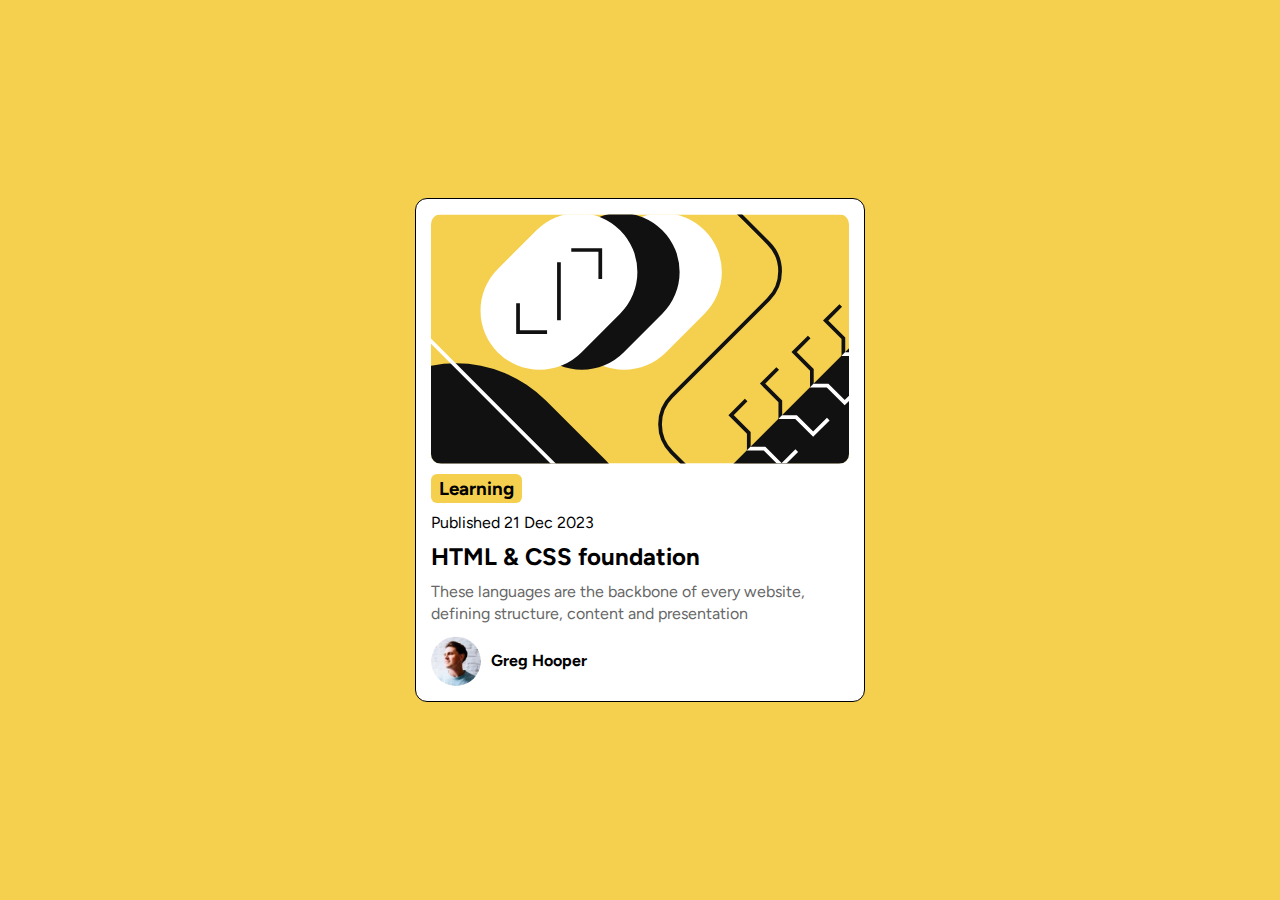
<file: fm_blog_preview_card/index.html>
<!DOCTYPE html>
<html lang="en">
<head>
    <meta charset="UTF-8">
    <meta name="viewport" content="width=device-width, initial-scale=1.0">
    <title>preview card</title>
    <link rel="stylesheet" href="./assets/css/style.css">
</head>
<body>
    <div class="container">
        <div class="card">
                <img src="./assets/img/illustration-article.svg" alt="" id="main-image">
                <div class="text-place">
                    <div class="tags">
                        <h3 class="tag">Learning</h3>
                    </div>
                    <p>Published 21 Dec 2023</p>
                    <h1 class="card__name">HTML & CSS foundation</h1>
                    <p class="card__main-text">These languages are the backbone of every website, defining structure, content and presentation</p>
                </div>
                <span class="author">
                    <img src="./assets/img/image-avatar.webp" alt="">
                    <p class="author-text">Greg Hooper</p>
                </span>
            </div>
        </div>
</body>
</html>
</file>
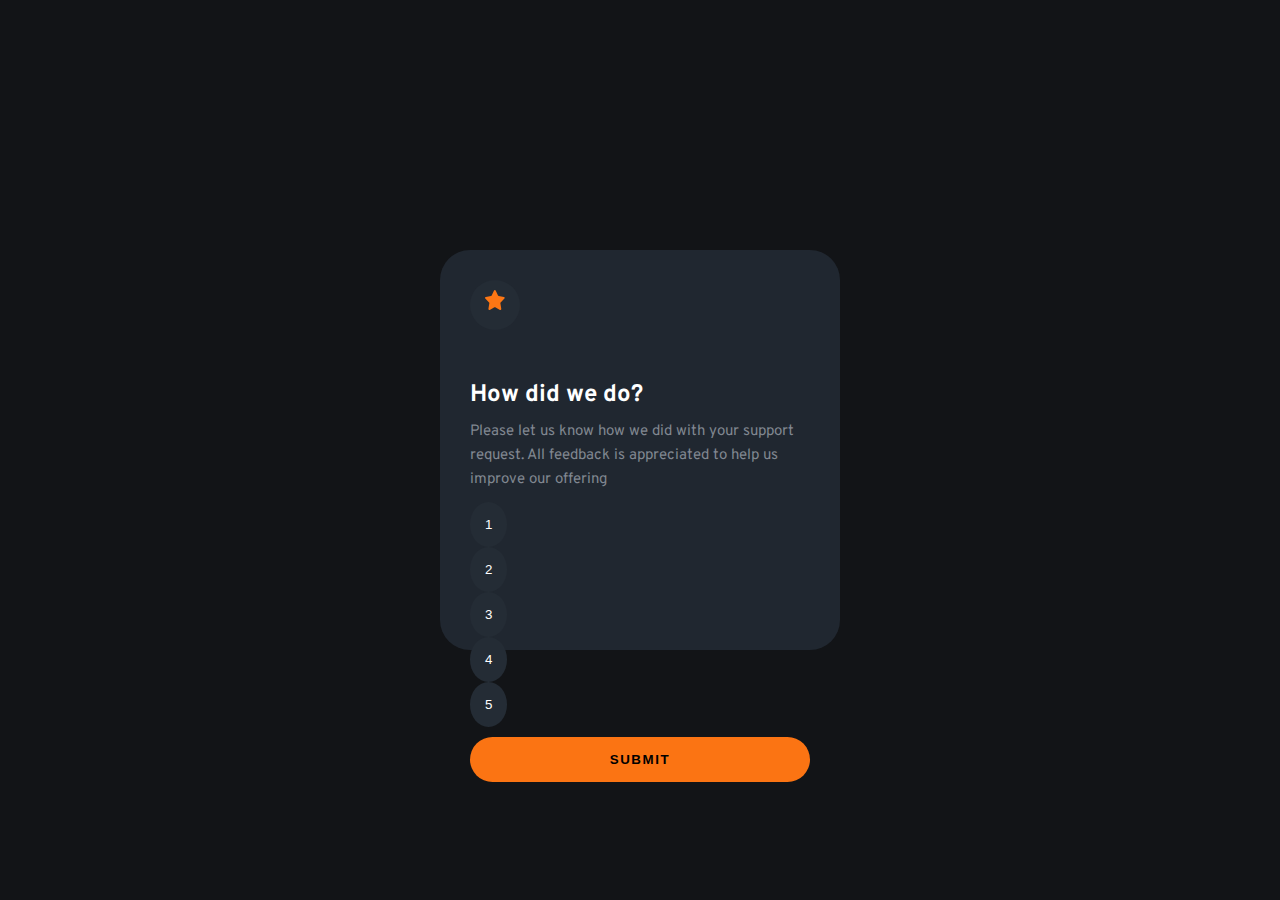
<file: interactive-rating-component/index.html>
<!DOCTYPE html>
<html lang="en">
<head>
    <meta charset="UTF-8">
    <meta name="viewport" content="width=device-width, initial-scale=1.0">
    <title>Document</title>
    <link rel="stylesheet" href="./assets/css/style.css">
</head>
<body>
    <div class="container">
        <div class="card">
            <span class="card__icon">
                <img src="./assets/img/icon-star.svg" alt="">
            </span>
            <h1 class="card-title">
                How did we do?
            </h1>
            <p class="main-text">
                Please let us know how we did with your support request. All feedback is appreciated to help us improve our offering
            </p>
            <form action="">
                <button class="num" type="button">1</button>
                <button class="num" type="button">2</button>
                <button class="num" type="button">3</button>
                <button class="num" type="button">4</button>
                <button class="num" type="button">5</button>
                
                <button class="submit" type="submit">SUBMIT</button>
            </form>
        </div>
    </div>
</body>
</html>
</file>
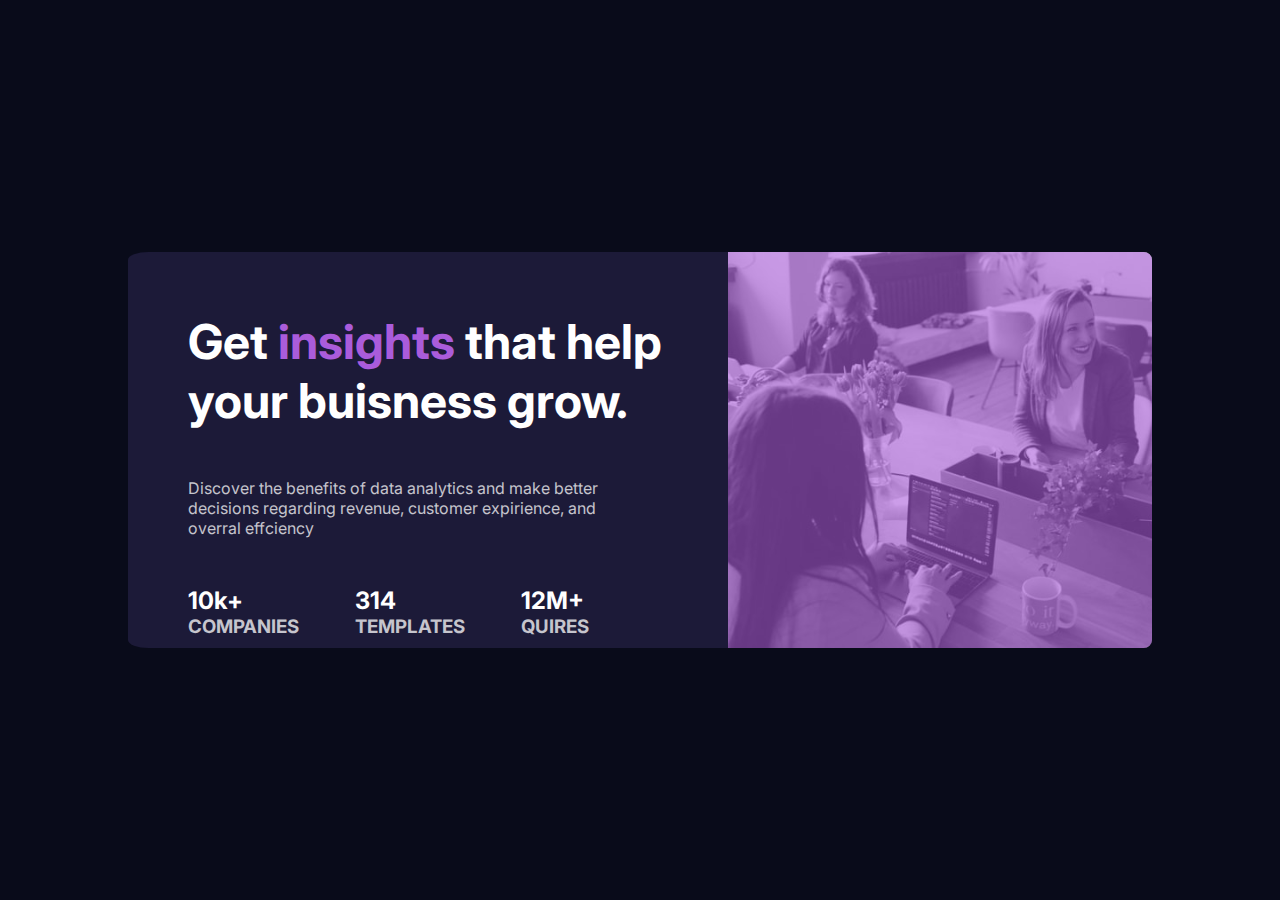
<file: stats-preview-card/index.html>
<!DOCTYPE html>
<html lang="en">
<head>
    <meta charset="UTF-8">
    <meta name="viewport" content="width=device-width, initial-scale=1.0">
    <title>stats-preview-card</title>
    <link rel="stylesheet" href="./assets/css/style.css">
</head>
<body>
    <div class="container">
        <div class="card">
            <div class="card__text">
                <h1 class="card__title">Get <span class="card__title-highlight">insights</span> that help your buisness grow.</h1>
                <p class="card__main-text card__main-text--gray">Discover the benefits of data analytics and make better decisions regarding revenue, customer expirience, and overral effciency</p>
                
                <div class="card__stats" style="padding-bottom: 0;">
                    <section class="card__stat">
                        <h2 class="card__stat-number">10k+</h2>
                        <h3 class="card__stat-heading card__main-text--gray">COMPANIES</h3>
                    </section>
                    
                    <section class="card__stat">
                        <h2 class="card__stat-number">314</h2>
                        <h3 class="card__stat-heading card__main-text--gray">TEMPLATES</h3>
                    </section class="card__stat"> 

                    <section class="card__stat">
                        <h2 class="card__stat-number">12M+</h2>
                        <h3 class="card__stat-heading card__main-text--gray">QUIRES</h3>
                    </section> 
                </div>
            </div>
            <picture>
                <source media="(max-width: 768px)" srcset="./assets/img/image-header-mobile.jpg">
                <img src="./assets/img/image-header-desktop.jpg" alt="Preview" class="card-image">
            </picture>
        </div>
    </div>
</body>
</html>
</file>
<file: fm_blog_preview_card/assets/css/style.css>
@font-face {
    font-family: 'Figtree';
    src: url('../fonts/Figtree-VariableFont_wght.ttf') format('truetype');
    font-weight: 100 900;
    font-style: normal;
}

@font-face {
    font-family: 'Figtree';
    src: url('../fonts/Figtree-Italic-VariableFont_wght.ttf') format('truetype');
    font-weight: 100 900;
    font-style: italic;
}

* {
    margin: 0;
    padding: 0;
    box-sizing: border-box;
}

body {
    display: flex;
    margin: 0;
    padding: 0;
    font-family: 'Figtree', sans-serif;
}

.container {
    display: flex;
    align-items: center;
    justify-content: center;
    width: 100%;
    min-height: 100vh;
    background-color: #F5D04E;
}


.card {
    width: 100%; 
    max-width: 450px;
    padding: 15px;
    border: 1px solid;
    border-radius: 12px;
    background-color: #ffffff;
}


.text-place {
    max-width: 100%;
}

.text-place > * {
    margin-bottom: 10px;
}

#main-image {
    display: block;
    width: 100%; 
    border-radius: 10px;
}

.author {
    display: flex;
    align-items: center;
    margin-top: 10px;
}

.author img {
    margin-right: 10px;
    max-width: 50px;
    border-radius: 50%;
}


.tag {
    margin-top: 10px;
    background-color: #F5D04E;
    border-radius: 6px;
    padding: 3px 8px;
    display: inline-block;
}

h1 {
    font-weight: 700;
    font-size: 1.5rem;
}

.card__main-text {
    color: #676767;
    font-size: 1rem;
    line-height: 1.4;
}

.author-text {
    font-weight: bold;
}


@media (max-width: 768px) {
    .card {
        max-width: 90%;  
        padding: 12px;
    }

    h1 {
        font-size: 1.25rem; 
    }

    .card__main-text {
        font-size: 0.95rem;
    }
}

@media (max-width: 480px) {
    .card {
        max-width: 95%;
        padding: 10px;
    }

    h1 {
        font-size: 1.1rem;
    }

    .card__main-text {
        font-size: 0.9rem;
    }

    .author img {
        max-width: 40px;
    }
}
</file>
<file: interactive-rating-component/assets/css/style.css>
@font-face {
    font-family: 'Overpass';
    src: url(../fonts/Overpass-VariableFont_wght.ttf);
    font-style: normal;
}

@font-face {
    font-family: 'Overpass';
    src: url(../fonts/Overpass-Italic-VariableFont_wght.ttf);
    font-style: italic;
}


@keyframes shake {
  0% {
    transform: translate(0, 0); /* Starting position */
  }
  25% {
    transform: translate(5px, 0); /* Move right */
  }
  50% {
    transform: translate(-5px, 0); /* Move left */
  }
  75% {
    transform: translate(5px, 0); /* Move right again */
  }
  100% {
    transform: translate(0, 0); /* Return to original position */
  }
}
:root{

    --White: hsl(0, 100%, 100%);
    --Grey: #1E252E;
    --card-color: #202730;
    --background-black: hsl(216, 12%, 8%);
    --orange-color:hsl(25, 97%, 53%);
    --num-color:#242C35;
}

*{
    box-sizing: border-box;
    padding: 0;
    margin: 0;
}

body{
    display: flex;
    background-color: var(--background-black);
    font-family: 'Overpass';
    height: 100vh;
    font-weight: 400;
}

.container{
    margin: auto;
    align-content: center;
}

.card{
    background-color: var(--card-color);
    border-radius: 30px;
    max-height: 400px;
    max-width: 400px;
    color: #818791;
    padding: 30px;
}

.card > * {
    margin-bottom: 10px;
}

.card__icon{
    padding: 10px;
    border-radius: 50%;
    background-color: var(--num-color);
    display: flex;
    align-content: center;
    justify-content: center;
    width: 50px;
    height: 50px;
}

.card__icon img{
    max-width: 20px;
    max-height: 20px;
    margin: 0 auto;
}

h1{
    font-size: 1.5rem;
    padding-top: 40px;
}
.card-title{
    color: white;
}
p{
    font-size: 0.9375rem;
    line-height: 1.6;
}

.num{
    color: white;
    background-color: var(--num-color);
    max-width: 50px;
    max-height: 50px;
    border-radius: 50%;
    padding: 15px;
    border: none;
    flex: 1;
}

.button-group {
    display: flex;
    justify-content: space-between;
    width: 100%;
    gap: 15px;
    padding-bottom: 15px;
}

.button-group.error{
    animation: shake 0.3s;
}

.button-group.error .num {
    border: 2px solid red;
}

form{
    display: flex;
    flex-direction: column;
    align-items: flex-start;
}

button:hover{
    background-color: white;
    color: var(--background-black);
    cursor: pointer;
}

button.active {
    background-color: var(--orange-color);
    color: white;
}


.submit{
    letter-spacing: 0.1rem;
    font-weight: 700;
    display: block;
    margin: 10px auto;
    padding: 0;
    border: none;
    background-color: var(--orange-color);
    border-radius: 30px;
    padding-block: 15px;
    width: 100%;
}

@media screen and (width < 768px) {
    .card{
        margin-inline: auto;
        width: 90%;
        max-width: 400px;
    }

    .button-group{
        justify-content: center;
        gap: 10px;
    }
}
</file>
<file: stats-preview-card/assets/css/style.css>
@font-face {
    font-family: Inter;
    src: url(../fonts/Inter-VariableFont_opsz\,wght.ttf);
}

:root{
    --paragraph-font: 15px;
    --navy-color:hsl(233, 47%, 7%);
    --blue-color:hsl(244, 37%, 16%);
    --purple-color:hsl(277, 64%, 61%);
    --white-heading:hsl(0, 0%, 100%);
    --white-main:hsla(0, 0%, 100%, 0.75);
    --white-stat-headings:hsla(0, 0%, 100%, 0.6);
}

*{
    margin: 0;
    padding: 0;
    box-sizing: border-box;
}

body {
  display: flex;
  justify-content: center;
  align-items: center;
  background-color: var(--navy-color);
  min-height: 100dvh;
  font-family: 'Inter', sans-serif;
  box-sizing: border-box;
}


.container{
    align-content: center;
    margin: auto;
    max-width: 1800px;
    margin: 10%;
    max-height: 800px;
}

.card{
    border-radius: 2%;
    display: flex;
    background-color: var(--blue-color);
}

.card__text{
    height: 100%;
    width: 100%;
    max-width: 600px;
    text-align: left;
    padding: 60px 60px 0px 60px;
} 

/* .card__text > * {
    padding-bottom: 5%;
} */


p{
    font-size: var(--paragraph-font);
    font-weight: 400;
}

.card__main-text{
    padding-top: 10%;
    margin-bottom: 10%;
    font-size: 1rem;
    max-width: 450px;
}

.card__main-text--gray{
     color: var(--white-main);
}

h1{
    color: var(--white-heading);
    font-weight: 700;
    font-size: 48px;
}

.card__title-highlight{
    color: var(--purple-color);
}

.card__stats{
    display: flex;
    gap: 20px;
    align-items: center;
    justify-content: center;
    margin-bottom: 10px;
}

.card__stat{
    width: 100%;
    max-width: 150px;
}

.card-image{
    height: 100%;
    width: 100%;
    max-height: 800px;
    border-top-right-radius: 2%;
    border-bottom-right-radius: 2%;
    object-fit: cover;
}


.card__stat-number{
    color: white;
}

.card picture {
  position: relative;
}

.card picture::after {
  content: "";
  position: absolute;
  inset: 0;
  background-color: hsl(277, 64%, 61%);
  opacity: 0.6;
  border-top-right-radius: 2%;
  border-bottom-right-radius: 2%;
}

@media (max-width: 768px) {

    .container {
      width: auto;
      max-height: 95%;
    }

    .card {
        display: grid;
        grid-template-columns: 1fr;
        margin-bottom: 5%;
    }

    .card img {
        padding: 0;
        max-height: 100%;
        max-width: 100%;
        width: 100%;
        grid-row: 1;
        border-top-left-radius: 2%;
        border-bottom-right-radius: 0;
    }

    .card__text {
        grid-row: 2;
        text-align: center;
        justify-items: center;
    }
    .card__stats {
        grid-row: 3;
        display: block;
    }

    .card__stats section {
        padding-bottom: 10px;
        text-align: center;
    }

    .card picture::after {
        border-top-right-radius: 2%;
        border-top-left-radius: 2%;
    }
}
</file>
